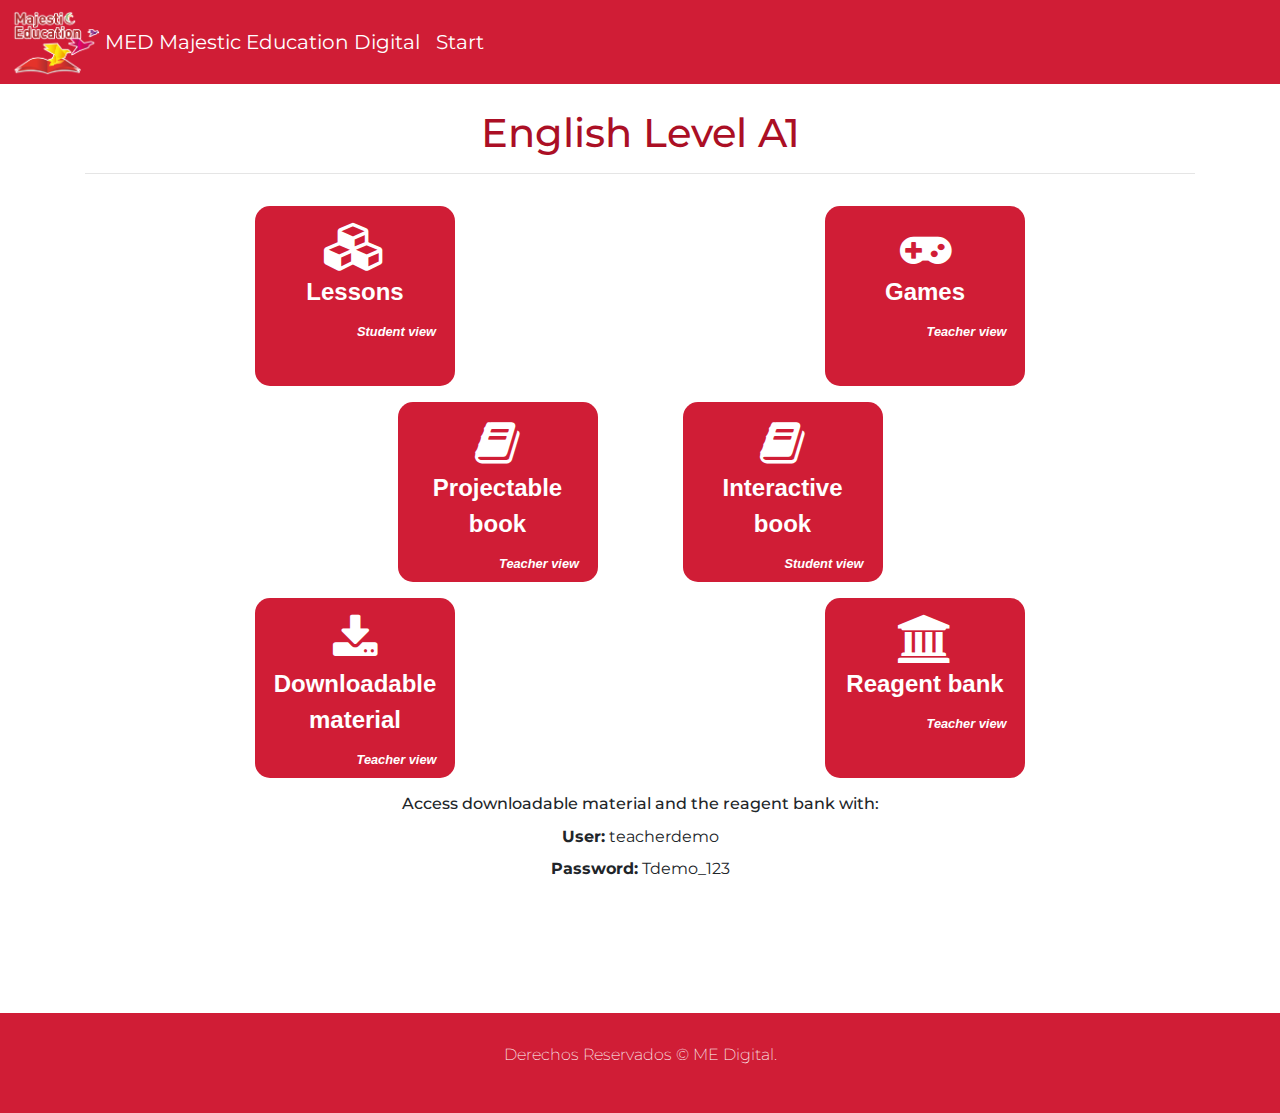
<file: index.html>
<!DOCTYPE html>
<html lang="en">
    <head>
        <meta charset="UTF-8">
        <title>ME Digital</title>
        <link rel="stylesheet" href="https://stackpath.bootstrapcdn.com/bootstrap/4.3.1/css/bootstrap.min.css" integrity="sha384-ggOyR0iXCbMQv3Xipma34MD+dH/1fQ784/j6cY/iJTQUOhcWr7x9JvoRxT2MZw1T" crossorigin="anonymous">
        <link rel="stylesheet" href="https://cdnjs.cloudflare.com/ajax/libs/font-awesome/4.7.0/css/font-awesome.min.css">
        <link rel="stylesheet" href="main.css">
    </head>
    <body>
        <div class="menu">
			<a style="color: white" href="https://majesticeducacion.com.mx/" class="navbar-brand">
                <img id="logoMajestic" src="games/images/majestic-education.png" alt=""> MED Majestic Education Digital
                <a class="navbar-brand" href="http://majesticeducationdigital.com/interactive/start/">Start</a>
			</a>
        </div>
        <div class="container text-center">
            <h1 class="titleH1">English Level A1</h1>
            <hr>

            <div class="row text-center">
                <div class="col-md-6">
                    <a id="btnAction" class="btn" href="https://agile-falls-41189.herokuapp.com/">
                        <i class="fa fa-cubes"></i><br>Lessons
                        <label class="text-right">Student view</label>
                    </a>
                </div>
                <div class="col-md-6">
                    <a id="btnAction" class="btn" href="games/index.html">
                        <i class="fa fa-gamepad"></i><br>Games
                        <label class="text-right">Teacher view</label>
                    </a>
                </div>
            </div>
            <div class="row">
                <div class="col-md-3"></div>
                <div class="col-md">
                    <a id="btnAction" class="btn" href="http://majesticeducation-ebook.herokuapp.com/providers/book/take-up-english-1-pro-20-22">
                        <i class="fa fa-book"></i><br> Projectable book
                        <label class="text-right">Teacher view</label>
                    </a>
                </div>
                <div class="col-md">
                    <a id="btnAction" class="btn" href="interactive-book.html">
                        <i class="fa fa-book"></i><br> Interactive book
                        <label class="text-right">Student view</label>
                    </a>
                    <!-- <a id="btnAction" class="btn" href="http://majesticeducationdigital.com/e-book/e-book-student">
                        <i class="fa fa-book"></i><br> Interactive book
                        <label class="text-right">Student view</label>
                    </a> -->
                </div>
                <div class="col-md-3"></div>
            </div>
            <div class="row text-center">
                <div class="col-md-6">
                    <a id="btnAction" class="btn" href="https://majesticeducationdigital.com/moodle/login/index.php">
                        <i class="fa fa-download"></i><br> Downloadable material
                        <label class="text-right">Teacher view</label>
                    </a>
                </div>
                <div class="col-md-6">
                    <a id="btnAction" class="btn" href="http://generate-exam-demo.herokuapp.com/login">
                        <i class="fa fa-bank"></i><br> Reagent bank
                        <label class="text-right">Teacher view</label>
                    </a>
                </div>
            </div>
            <div class="text-center">
                <h6 class="text-center mt-3">Access downloadable material and the reagent bank with:</h6>
                <p style="font-size: 1rem;">
                    <b>User:</b> teacherdemo <br>
                    <b>Password:</b> Tdemo_123
                </p>
            </div>
        </div>
    </body>
    <footer class="classFooter">
        <p>Derechos Reservados © <a id="linkA" href="https://majesticeducacion.com.mx/">ME Digital</a>.</p>
    </footer>
</html>
</file>
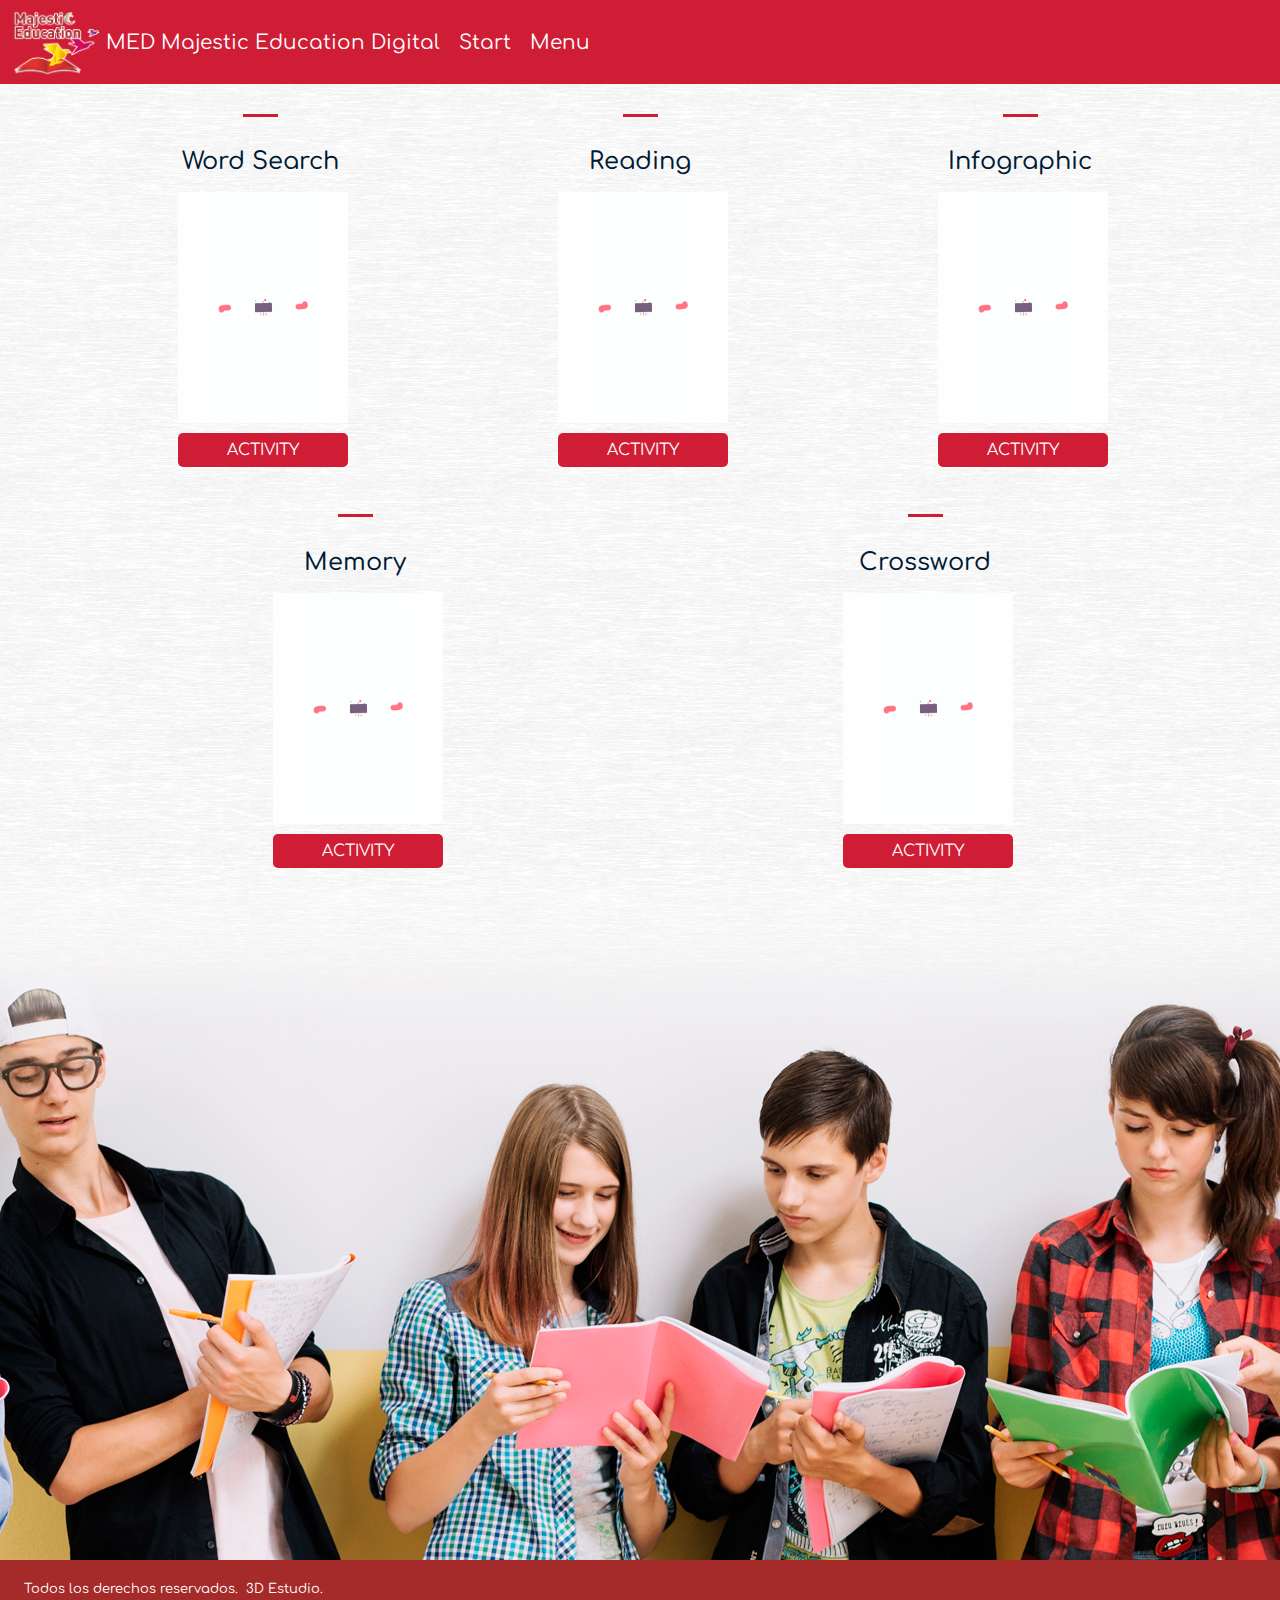
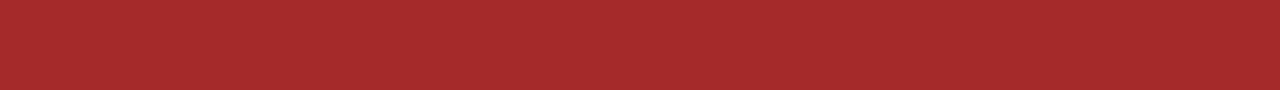
<file: games/index.html>
<!DOCTYPE html>
<html lang="en">
	<head>
		<!-- Required meta tags -->
		<meta charset="utf-8">
		<meta name="viewport" content="width=device-width, initial-scale=1, shrink-to-fit=no">
	
		<!-- Bootstrap CSS -->
		<link rel="stylesheet" href="set/css/bootstrap.css">
		<link rel="stylesheet" href="css/main.css">
		<link href="https://fonts.googleapis.com/css?family=Comfortaa" rel="stylesheet">
		<link rel="stylesheet" href="https://cdnjs.cloudflare.com/ajax/libs/font-awesome/4.7.0/css/font-awesome.min.css">
        <title>ME Digital</title>
	</head>
	
	<body style="background-image: url(images/engli.png)">
		<div class="menu">
			<a href="https://majesticeducacion.com.mx/" class="navbar-brand">
                <img id="logoMajestic" src="images/majestic-education.png" alt=""> MED Majestic Education Digital
			</a>
			<a class="navbar-brand" href="http://majesticeducationdigital.com/interactive/start/">Start</a>
			<a class="navbar-brand" href="../index.html">Menu</a>
		</div>
	
		<!-- Menú  -->
		<div class="container">
		  <div class="row">
			<div class="col-sm">
				<div class="box01">
				  <div class="line"></div>
				  <h4>Word Search</h4>
				  <a class="btn" href="set/soup1.html"><img src="set/images/book.gif" alt="">
				  <div class="box01_bottom">Activity</div></a>
				</div>
			</div>
			<div class="col-sm">
				<div class="box01">
					<div class="line"></div>
					<h4>Reading</h4>
					<a class="btn" href="set/reading2.html"><img src="set/images/book.gif" alt="">
					<div class="box01_bottom">Activity</div></a>
				  </div>
			</div> 
			<div class="col-sm">
				<div class="box01">
					<div class="line"></div>
					<h4>Infographic</h4>
					<a class="btn" href="set/infographics3.html"><img src="set/images/book.gif" alt="">
					<div class="box01_bottom">Activity</div></a>
				  </div>
			</div>
		  </div>
		</div>
	
		<div class="container">
		  <div class="row">
			<div class="col-sm-6">
				<div class="box01">
				  <div class="line"></div>
				  <h4>Memory</h4>
				  <a class="btn" href="set/memory4.html"><img src="set/images/book.gif" alt="">
				  <div class="box01_bottom">Activity</div></a>
				</div>
			</div>
			<div class="col-sm-6">
				<div class="box01">
					<div class="line"></div>
					<h4>Crossword</h4>
					<a class="btn" href="set/crossword1.html"><img src="set/images/book.gif" alt="">
					<div class="box01_bottom">Activity</div></a>
				  </div>
			</div>
		  </div>
		</div>
	
		<section style="padding-bottom: 675px;background: no-repeat url(set/images/ninos.png) bottom center;width: 100%;"></section>
	
		<div class="card">
		  <div class="card-body">
			<span class="copyright-year"></span><span>&nbsp;</span>Todos los derechos reservados. &nbsp;</span><a style="color: white;" href="https://www.3d-estudio.com.mx">3D Estudio.</a></span>
		  </div>
		</div>
	
		<!-- Optional JavaScript -->
		<!-- jQuery first, then Popper.js, then Bootstrap JS -->
		<script src="https://code.jquery.com/jquery-3.3.1.slim.min.js" integrity="sha384-q8i/X+965DzO0rT7abK41JStQIAqVgRVzpbzo5smXKp4YfRvH+8abtTE1Pi6jizo" crossorigin="anonymous"></script>
		<script src="https://cdnjs.cloudflare.com/ajax/libs/popper.js/1.14.7/umd/popper.min.js" integrity="sha384-UO2eT0CpHqdSJQ6hJty5KVphtPhzWj9WO1clHTMGa3JDZwrnQq4sF86dIHNDz0W1" crossorigin="anonymous"></script>
		<script src="https://stackpath.bootstrapcdn.com/bootstrap/4.3.1/js/bootstrap.min.js" integrity="sha384-JjSmVgyd0p3pXB1rRibZUAYoIIy6OrQ6VrjIEaFf/nJGzIxFDsf4x0xIM+B07jRM" crossorigin="anonymous"></script>
	  </body>
</html>
</file>
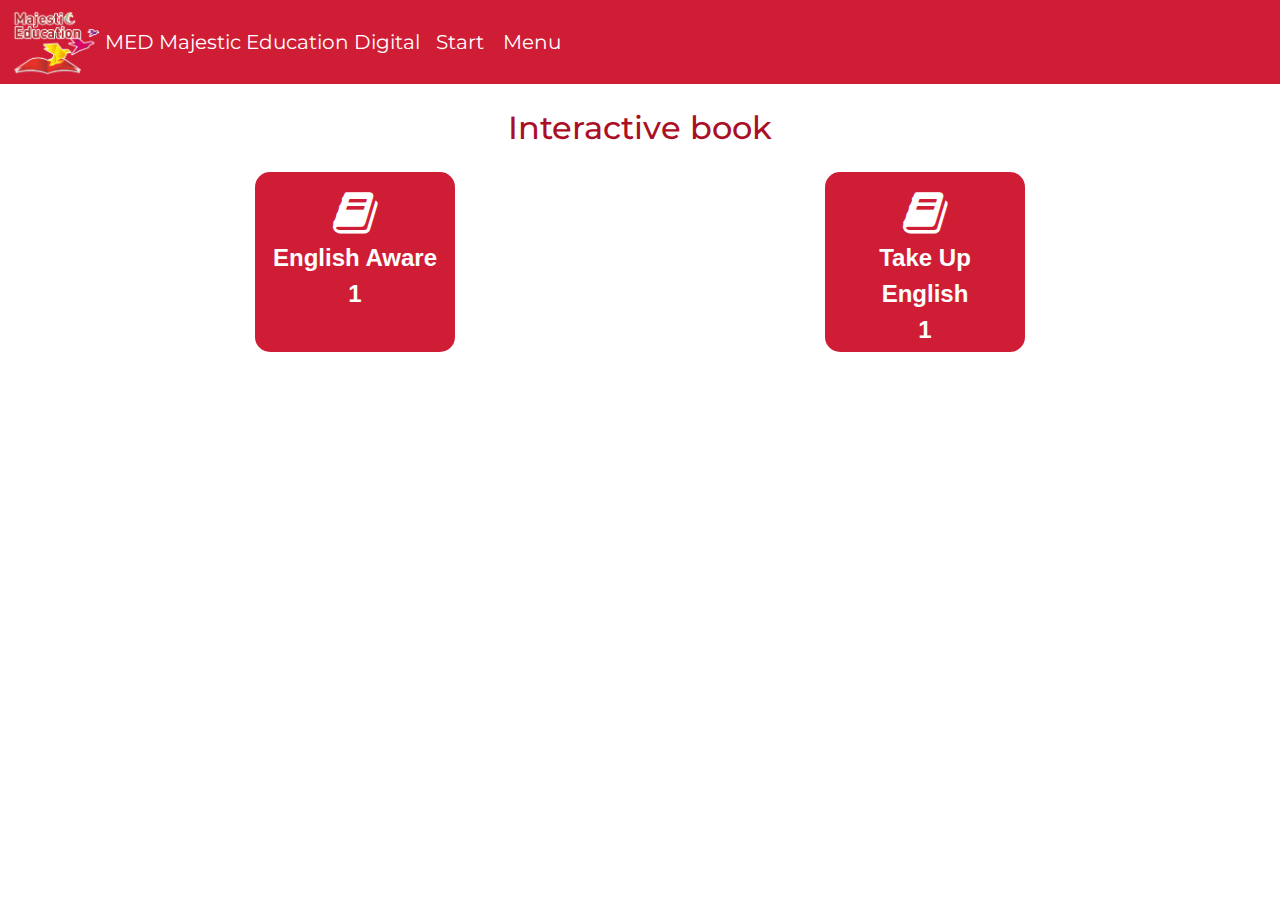
<file: interactive-book.html>
<!DOCTYPE html>
<html lang="en">
    <head>
        <meta charset="UTF-8">
        <title>ME Digital</title>
        <link rel="stylesheet" href="https://stackpath.bootstrapcdn.com/bootstrap/4.3.1/css/bootstrap.min.css" integrity="sha384-ggOyR0iXCbMQv3Xipma34MD+dH/1fQ784/j6cY/iJTQUOhcWr7x9JvoRxT2MZw1T" crossorigin="anonymous">
        <link rel="stylesheet" href="https://cdnjs.cloudflare.com/ajax/libs/font-awesome/4.7.0/css/font-awesome.min.css">
        <link rel="stylesheet" href="main.css">
    </head>
    <body>
        <div class="menu">
			<a style="color: white" href="https://majesticeducacion.com.mx/" class="navbar-brand">
                <img id="logoMajestic" src="games/images/majestic-education.png" alt=""> MED Majestic Education Digital
                <a class="navbar-brand" href="http://majesticeducationdigital.com/interactive/start/">Start</a>
                <a class="navbar-brand" href="index.html">Menu</a>
			</a>
        </div>
        <div class="container text-center">
            <h2 style="color: #ab0f25">Interactive book</h2>
            <div class="row">
                <div class="col-md-6">
                    <a id="btnAction" class="btn" href="http://majesticeducationdigital.com/e-book/demo-english-aware-1">
                        <i class="fa fa-book"></i><br>English Aware<br>1
                    </a>
                </div>
                <div class="col-md-6">
                    <a id="btnAction" class="btn" href="http://majesticeducationdigital.com/e-book/take-up-1/">
                        <i class="fa fa-book"></i><br>Take Up English<br>1
                    </a>
                </div>
            </div>
        </div>
    </body>
    <!-- <footer class="classFooter">
        <p>Derechos Reservados © <a id="linkA" href="https://majesticeducacion.com.mx/">ME Digital</a>.</p>
    </footer> -->
</html>
</file>
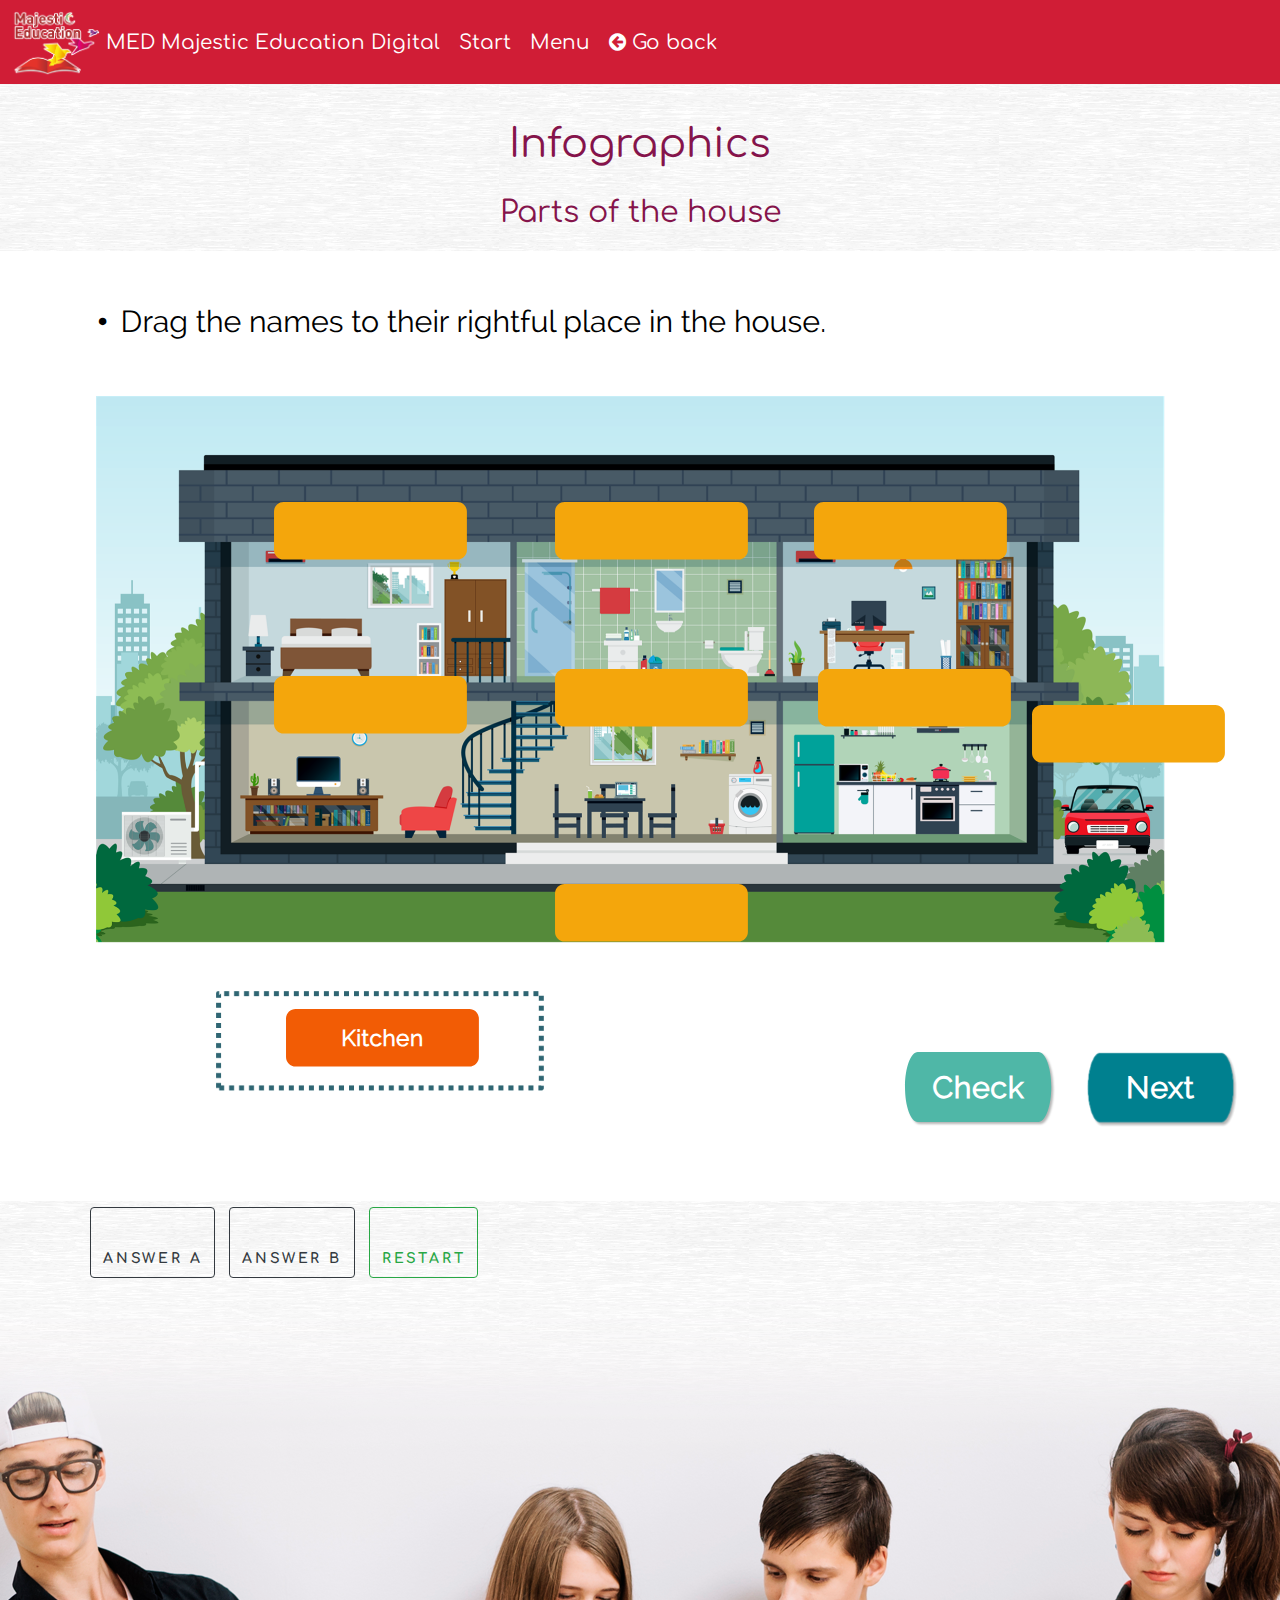
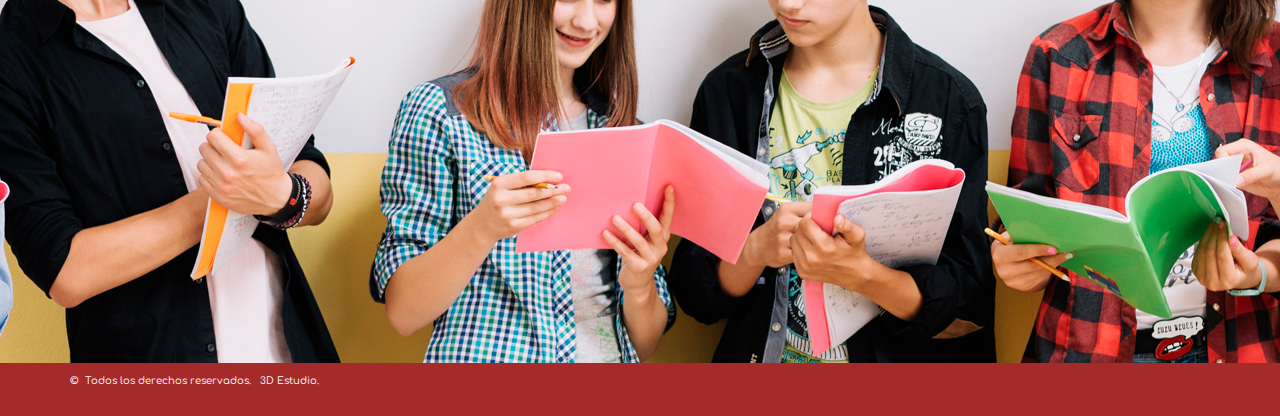
<file: games/set/infographics3.html>
<!DOCTYPE html>
<html>
    <head>
        <title>ME Digital</title>
        <meta charset="utf-8">
        <meta http-equiv="X-UA-Compatible" content="IE=edge,chrome=1">
        <meta name="viewport" content="width=device-width, initial-scale=1">
        <link href="css/bootstrap.css" rel="stylesheet">
        <link rel="stylesheet" href="css/style.css">
        <link href="https://fonts.googleapis.com/css?family=Comfortaa" rel="stylesheet">
        <link rel="stylesheet" href="https://use.fontawesome.com/releases/v5.8.1/css/all.css" integrity="sha384-50oBUHEmvpQ+1lW4y57PTFmhCaXp0ML5d60M1M7uH2+nqUivzIebhndOJK28anvf" crossorigin="anonymous">
        <link rel="stylesheet" href="https://cdnjs.cloudflare.com/ajax/libs/font-awesome/4.7.0/css/font-awesome.min.css">
        <style>
            .menu   {
                background-color: #D01D36;
                color: white;
                padding-top: 5px;
                padding-left: 10px;
                padding-right: 10px;
                padding-bottom: 2px;
                width: 100%;
                font-size: 10px;
            }
            /* Extra small devices (phones, 600px and down) */
            @media only screen and (max-width: 600px) {
                .responsive{
                    height: 390px;
                }
            } 

            /* Small devices (portrait tablets and large phones, 600px and up) */
            @media only screen and (min-width: 600px) {
                .responsive{
                    height: 550px;
                }
            } 

            /* Medium devices (landscape tablets, 768px and up) */
            @media only screen and (min-width: 768px) {
                .responsive{
                    height: 750px;
                }
            } 

            /* Large devices (laptops/desktops, 992px and up) */
            @media only screen and (min-width: 992px) {
                .responsive{
                    height: 750px;
                }
            } 

            /* Extra large devices (large laptops and desktops, 1200px and up) */
            @media only screen and (min-width: 1200px) {
                .responsive{
                    height: 950px;
                }
            }
        </style>
    </head>
    <body style="background-image: url(images/engli.png)">
        <!-- Barra de Navegación -->
        <div class="menu">
            <a href="https://majesticeducacion.com.mx/" class="navbar-brand">
                <img id="logoMajestic" src="../images/majestic-education.png" alt=""> MED Majestic Education Digital
            </a>
            <a class="navbar-brand" href="http://majesticeducationdigital.com/interactive/start/">Start</a>
            <a class="navbar-brand" href="../../index.html">Menu</a>
            <a class="navbar-brand" href="../index.html"><i class="fa fa-arrow-circle-left"></i> Go back</a>
        </div>
        <!-- Información  -->
        <div class="container">
            <div style="margin-top: 30px;">
                <div class="brand col" align="center">
                    <p class="hidden-xs" style="font-family: 'Comfortaa', cursive;font-size: 40px; color: #85144b;">Infographics</p>
                    <p class="hidden-xs" style="font-family: 'Comfortaa', cursive;font-size: 30px; color: #85144b;">Parts of the house</p>
                </div>
            </div>
        </div>
        <!-- Aqui interactivo  -->
        <iframe frameborder="0" allowtransparency="true" class="responsive" src="info3/story.html" width="100%"></iframe>
        <!-- Aqui interactivo  -->
        <div class="container-fluid" style="padding-bottom: 675px;background: no-repeat url(images/ninos.png) bottom center;width: 100%;">
            <div class="container">
                <div class="btn-group-sm mx-auto">
                    <!-- Con este boton se veran las respuestas  -->
                    <a href="respuestas/info3a.pdf" target="_blank">
                        <button type="button" class="btn btn-outline-dark">Answer A</button>
                    </a>
                    <a href="respuestas/info3b.pdf" target="_blank">
                        <button type="button" class="btn btn-outline-dark">Answer B</button>
                    </a>
                    <a href="infographics3.html">
                        <button type="button" class="btn btn-outline-success">Restart</button>
                    </a>
                </div>
            </div>
        </div>

        <footer style="background-color: brown; padding-top: 10px;">
            <div class="container">
                <div class="row">
                    <p style="color: white; font-size: 10px;">
                        <span>&copy;&nbsp;
                            <span class="copyright-year"></span>
                            Todos los derechos reservados. &nbsp;
                        </span>
                        <a style="color: white; font-size: 10px;" href="https://www.3d-estudio.com.mx">3D Estudio.</a>
                    </p>
                </div>
            </div>
        </footer>
    </body>
</html>
</file>
<file: main.css>
@import url('https://fonts.googleapis.com/css?family=Lato:300,300i,400,400i,700,900|Montserrat:300,300i,400,400i,500,500i,700,700i|Open+Sans:300,400,400i,700&display=swap');
:root{
    /* Fuentes */
    --fuenteMontAlt: 'Montserrat Alternates', sans-serif;;
    --fuenteMontserrat: 'Montserrat', sans-serif;
    /** Colores */
    --blanco:#ffffff;
    --amarilloF:#f2991f;
    --rojoObscuro: #D01D36;
    --darkRed: #ab0f25;
}
body{
    font-family: var(--fuenteMontserrat);
    font-size: 1.2rem;
    line-height: 2;
    background-color: var(--blanco);
}
.menu   {
    background-color: var(--rojoObscuro);
    padding-top: 5px;
    padding-left: 10px;
    padding-right: 10px;
    padding-bottom: 2px;
    width: 100%;
    font-size: 10px;
}
.navbar-brand{
    color: var(--blanco);
}
.container {
    padding-top:2%;
}
#btnAction {
    margin-top:1rem;
    font-family: var(--fuenteMontAlt);
    background-color: var(--rojoObscuro);
    width: 200px;
    height: 180px;
    color:var(--blanco);
    padding: 1rem;
    font-size: 1.5rem;
    font-weight: 700;
    border-radius:15px;
}
#btnAction i{
    font-size: 3rem;
}
#btnAction label {
    font-size: 0.8rem;
    margin-left: 50%;
    font-style: oblique;
}
#btnAction:hover {
    color:var(--rojoObscuro);
    background-color: var(--blanco);
    border-color: var(--rojoObscuro);
}
#logoMajestic {
    width: 90px;
}
.navbar-brand:hover {
    color: var(--blanco);
}
.classFooter{
    height: 100px;
    width: 100%;
    /* position: absolute; */
    color:var(--blanco);
    font-size: 1rem;
    font-weight: 200;
    background-color: var(--rojoObscuro);
    bottom: 0;
    margin-top: 10%;
    text-align: center;
    padding-top: 2%;
}

#linkA { text-decoration: none; color: var(--blanco); }
#linkA:visited { text-decoration: none; }
#linkA:hover { text-decoration: underline; }
#linkA:active { text-decoration: underline; }


.titleH1 {
    color: var(--darkRed);
}
</file>
<file: games/css/main.css>
:root{
    /* Fuentes */
    --fuenteMontAlt: 'Montserrat Alternates', sans-serif;;
    --fuenteMontserrat: 'Montserrat', sans-serif;
    /** Colores */
    --blanco:#ffffff;
    --amarilloF:#f2991f;
    --rojoObscuro: #D01D36;
}
.menu   {
    background-color: var(--rojoObscuro);
    color: var(--blanco);
    padding-top: 5px;
    padding-left: 10px;
    padding-right: 10px;
    padding-bottom: 2px;
    width: 100%;
    font-size: 10px;
}
#logoMajestic {
    width: 90px;
}
.navbar-brand {
    color: var(--blanco);
}
.navbar-brand:hover {
    color: var(--blanco);
}

footer{
    height: 160px;
    width: 100%;
    position:inherit ;
    margin-bottom: 0px;
    font-family: var(--fuenteMontserrat);
    color:var(--blanco);
    font-size: 1.2rem;
    font-weight: 300;
    background-color: var(--rojoObscuro);
    margin-top: 10%;
}

.box01 {
    margin-left: auto;
    margin-right: auto;
    text-align: center;
    width: 200px;
    }
.box01 img {
    margin-left: auto;
    margin-right: auto;
    text-align: center;
    width: 170px;
    }
.box01_bottom {
    position: relative;
    background: var(--rojoObscuro);
    z-index: 5;
    width: 170px;
    margin-top: 10px;
    color: var(--blanco);
    text-transform: uppercase;
    padding: 5px;
    border-radius: 5px;
    }
.box01 .line {
    background: var(--rojoObscuro);
    margin: 30px 0 25px;
    display: inline-block;
    }
.line {
    display: block;
    width: 35px;
    height: 3px;
    margin: 15px 0;
    background: var(--blanco);
    }
#contai{
    padding-top: -600px;
}
</file>
<file: games/set/css/style.css>
/*========================================================
                      Main Styles
=========================================================*/

.container {
    margin-left: auto !important;
    margin-right: auto !important;
}

body {
    background: url('../images/engli.png');
}

img {
    height: auto;
}

h2 {
    padding-top: 73px;
    margin-bottom: 30px;
    font-family: 'Comfortaa', cursive;
    text-transform: uppercase;
    font-weight: 700;
    font-size: 36px;
    line-height: 42px;
    letter-spacing: 3px;
}

h2:before {
    content: '';
    display: block;
    width: 26px;
    height: 3px;
    margin-bottom: 20px;
    background: #fff;
}

h3 {
    font-family: 'Comfortaa', cursive;
    text-transform: uppercase;
    font-weight: 400;
    font-size: 36px;
    line-height: 42px;
    padding-top: 25px;
    margin-bottom: 30px;
}

@media (max-width: 1199px) {
    h3 {
        font-size: 24px;
        line-height: 34px;
    }
}

h4 {
    font-family: 'Comfortaa', cursive;
    text-transform: uppercase;
    font-weight: 700;
    font-size: 18px;
    line-height: 24px;
    letter-spacing: 1.8px;
}

h5 {
    margin-bottom: 10px;
    font-family: 'Comfortaa', cursive;
    font-weight: 700;
    font-size: 14px;
    line-height: 18px;
    letter-spacing: 2px;
}

h2 a:hover,
h3 a:hover,
h4 a:hover,
h5 a:hover {
    color: #f2b950;
}

a:hover,
ul a:hover {
    text-decoration: underline;
}

ul .fa {
    font-family: 'Comfortaa', cursive;
}

time {
    display: block;
}

a {
    font: inherit;
    color: inherit;
    text-decoration: none;
    -moz-transition: 0.3s;
    -o-transition: 0.3s;
    -webkit-transition: 0.3s;
    transition: 0.3s;
}

a:focus {
    outline: none;
}

a[href^="tel:"],
a[href^="callto:"] {
    color: inherit;
    text-decoration: none;
}

strong {
    font-weight: 700;
}

.fa {
    line-height: inherit;
}

[class*='fa-']:before {
    font-weight: 400;
    font-family: 'FontAwesome';
}

.page {
    overflow: hidden;
    min-height: 500px;
}

.lt-ie9 .page {
    min-width: 1200px;
}

/*=======================================================
                       Main Layout
=========================================================*/
/*=======================================================
                        Components
=========================================================*/

/*==================     Brand     ======================*/

/*==================  Backgrounds  ======================*/

.bg02 {
    background: #d52800;
    color: #23d6e9;
}

.bg02 h2,
.bg02 h5 {
    color: #fff;
}

.bg03 {
    background: #f2b950;
    color: #fff;
}

.bg04 {
    background: #0eb9cb;
    color: #fff;
}

.bg05 {
    background: #fff;
}

.bg05 h2:before {
    background: #d52800;
}

.bg05 .btn {
    color: #d52800;
}

.bg05 .btn:before {
    background: #d52800;
}

.bg-right {
    position: absolute;
    top: 0;
    bottom: 0;
    left: 50%;
    right: 0;
}

@media (max-width: 767px) {
    .bg-right {
        display: none;
    }
}

section,
.container {
    position: relative;
}

.bg-aside {
    position: absolute;
    top: 0;
    left: 50%;
    display: block;
    margin-left: 280px;
    bottom: 0;
    height: 100%;
}

@media (max-width: 1199px) and (min-width: 980px) {
    .bg-aside {
        margin-left: 200px;
    }
}

@media (max-width: 979px) {
    .bg-aside {
        display: none;
    }
}

/*==================    Buttons    ======================*/
.btn {
    display: inline-block;
    outline: none;
    background: none;
    font-family: 'Comfortaa', cursive;
    text-transform: uppercase;
    font-weight: 700;
    font-size: 14px;
    line-height: 24px;
    letter-spacing: 2.8px;
}

.btn:before {
    content: '';
    display: block;
    width: 26px;
    height: 3px;
    margin: 15px 0;
    -moz-transition: 0.3s;
    -o-transition: 0.3s;
    -webkit-transition: 0.3s;
    transition: 0.3s;
}

.btn:hover {
    color: #f2b950;
}

.btn:hover:before {
    background: #f2b950;
}

/*==================      Box      ======================*/
.box01 {
    text-align: center;
    margin-bottom: 15px;
}

.box01 img {
    width: 250px;
}

.box01 {
    display: inline-block;
}

.box01_bottom {
    position: relative;
    background: #d52800;
    z-index: 5;
    width: 250px;
    margin-left: auto;
    margin-right: auto;
}

.box01_bottom:after {
    content: '';
    width: 0;
    height: 0;
    border-style: solid;
    border-width: 13px 13px 0 13px;
    border-color: #d52800 transparent transparent transparent;
    position: absolute;
    top: 100%;
    left: 50%;
    margin-left: auto;
    margin-right: auto;
}

.box01_bottom:hover .box01_info {
    display: block;
}

.box01_bottom:hover:after {
    display: none;
}

.box01 .btn {
    margin: 12px 0 7px;
}

.box01 .btn:before {
    display: none;
}

.box01_info {
    display: none;
    position: absolute;
    top: 100%;
    left: 0;
    background: #d52800;
    color: #fff;
    width: 250px;
}

.box01_info p {
    padding: 0 30px 35px;
}

@media (min-width: 768px) {
    [class*="grid_"].ml0 {
        margin-left: 0;
        padding-left: 30px;
    }
}

@media (min-width: 768px) and (max-width: 1199px) and (min-width: 768px) {
    [class*="grid_"].ml0 {
        padding-left: 20px;
    }
}

.box02 {
    position: relative;
    padding: 20px 30px 50px;
}

.box02_top {
    display: none;
    position: absolute;
    top: -55px;
    left: 0;
    right: 0;
    padding: 35px 30px 10px;
}

.box02 a {
    display: block;
}

.box02 a:hover .box02_top {
    display: block;
}

.box02 .bg02 .num:after {
    background: #23d6e9;
}

.box03 {
    position: relative;
}

.box03 .img_cover {
    position: absolute;
    top: 0;
    left: 0;
    right: 0;
    bottom: 0;
    text-align: center;
    opacity: 1;
    -moz-transition: 0.3s;
    -o-transition: 0.3s;
    -webkit-transition: 0.3s;
    transition: 0.3s;
}

.lt-ie9 .box03 .img_cover {
    filter: alpha(opacity=100);
}

.box03 .img_cover .cover_bg {
    background: #d52800;
    opacity: 0.7;
    position: absolute;
    top: 0;
    left: 0;
    right: 0;
    bottom: 0;
}

.lt-ie9 .box03 .img_cover .cover_bg {
    filter: alpha(opacity=70);
}

.box03 .img_cover .cover_text {
    position: relative;
    display: inline-block;
    vertical-align: middle;
    width: 95%;
}

.box03 .img_cover .helper {
    display: inline-block;
    vertical-align: middle;
    height: 100%;
    width: 0px;
}

.box03 a {
    display: block;
    height: 100%;
    position: relative;
    color: #fff;
}

.box03 a:hover .img_cover {
    opacity: 0;
}

.lt-ie9 .box03 a:hover .img_cover {
    filter: alpha(opacity=0);
}

.box03 + .box03 {
    margin-top: 30px;
}

.box03 h5 {
    margin: 0;
    padding: 0;
}

.box04 {
    margin-bottom: 40px;
}

.box04:before,
.box04:after {
    content: " ";
    display: table;
}

.box04:after {
    clear: both;
}

.box04_aside {
    float: left;
    margin-right: 30px;
}

@media (max-width: 479px) {
    .box04_aside {
        float: none;
        margin-right: 0;
        margin-bottom: 20px;
    }
}

.box04_cnt__no-flow {
    overflow: hidden;
}

.box04_cnt {
    padding-top: 25px;
}

.box04 .fa {
    font-size: 60px;
    line-height: 65px;
}

.box05 {
    margin-bottom: 30px;
}

.box05_cnt {
    background: #d52800;
    color: #fff;
    text-align: center;
    padding: 25px;
}

/*========================   Menu   ==========================*/
.sf-menu {
    display: inline-block;
}

.sf-menu:before,
.sf-menu:after {
    content: " ";
    display: table;
}

.sf-menu:after {
    clear: both;
}

.sf-menu > li {
    position: relative;
    float: left;
}

.sf-menu > li + li {
    margin-left: 0;
}

.sf-menu a {
    display: block;
    font-family: 'Comfortaa', cursive;
    font-size: 14px;
    line-height: 20px;
    font-weight: 700;
    text-transform: uppercase;
}

.sf-menu a:hover {
    text-decoration: none;
}

.sf-menu > li > a {
    color: #FFF;
    padding: 25px 40px 24px;
    color: #D42A00;
}

@media (max-width: 979px) and (min-width: 768px) {
    .sf-menu > li > a {
        padding-left: 35px;
        padding-right: 35px;
    }
}

.sf-menu > li.sfHover > a,
.sf-menu > li > a:hover {
    color: #fff;
    background: #ac4447;
}

.sf-menu > li.active > a {
    color: #fff;
    background: #ac4447;
}

.sf-menu ul {
    display: none;
    position: absolute;
    top: 100%;
    width: 225px;
    margin-top: 0;
    padding: 10px 0 10px;
    background: #25838e;
    z-index: 2;
    text-align: left;
    -moz-box-sizing: border-box;
    -webkit-box-sizing: border-box;
    box-sizing: border-box;
}

.sf-menu ul > li > a {
    color: #FFF;
    padding: 5px 20px 5px 55px;
}

@media (max-width: 979px) and (min-width: 768px) {
    .sf-menu ul > li > a {
        padding-left: 35px;
    }
}

.sf-menu ul > li.sfHover > a,
.sf-menu ul > li > a:hover {
    color: #25838e;
    background: #fff;
}

.sf-menu ul ul {
    position: static;
    top: 100%;
    width: auto;
    margin-top: 0;
    padding: 0;
    z-index: 4;
}

.sf-menu ul ul > li > a {
    color: #FFF;
    padding: 5px 20px 5px 75px;
}

@media (max-width: 979px) and (min-width: 768px) {
    .sf-menu ul ul > li > a {
        padding-left: 55px;
    }
}

.sf-menu ul ul > li.sfHover > a,
.sf-menu ul ul > li > a:hover {
    background: #176f79;
    color: #fff;
}

.sf-menu > li > .sf-with-ul {
    position: relative;
}

.sf-menu > li > .sf-with-ul:before {
    position: absolute;
    left: 50%;
    top: 62%;
    margin-left: -6px;
    content: '\f0d7';
    font: 400 12px/12px 'FontAwesome';
}

@media (max-width: 767px) {
    .sf-menu {
        display: none;
    }
}

/*==================  Select Menu  ======================*/
.select-menu {
    position: relative;
    display: none;
    margin: 30px auto;
    border: 1px solid #d52800;
    overflow: hidden;
}

.select-menu .select {
    width: 440px;
    height: 30px;
    color: #585858;
    background-color: transparent;
    font: 400 15px 'Roboto', sans-serif;
    line-height: 30px;
    border: none;
    border-radius: 0;
    box-shadow: none;
    outline: none;
    -webkit-appearance: none;
}

.select-menu .select::-ms-expand {
    display: none;
}

@media (max-width: 767px) {
    .select-menu {
        display: block;
    }
}

@media (max-width: 479px) {
    .select-menu {
        width: 270px;
    }

    .select-menu .select {
        width: 290px;
    }
}

/*==================  Stuck menu  ======================*/
.stuck_container {
    background: #ffffff;
    margin-bottom: 15px;
}

.isStuck {
    background: #ffffff;
    z-index: 999;
    border-bottom: 1px solid #e7e7e7;
}

@media only screen and (max-width: 979px) {
    .isStuck {
        display: none !important;
    }
}

/*==================     ToTop     ======================*/
.toTop {
    font-size: 40px;
    line-height: 40px;
    color: #1a9da9;
    position: fixed;
    right: 66px;
    bottom: 180px;
    display: none;
    overflow: hidden;
    text-align: center;
    text-decoration: none;
    z-index: 20;
}

.toTop:hover {
    color: #f2b950;
    text-decoration: none;
}

@media only screen and (max-width: 1399px) {
    .toTop {
        display: none !important;
    }
}

/*==================   Thumbnail    ======================*/
.thumb {
    display: block;
    position: relative;
    overflow: hidden;
}

.thumb img {
    width: 100%;
    height: auto;
    -moz-transition: 0.5s all ease;
    -o-transition: 0.5s all ease;
    -webkit-transition: 0.5s all ease;
    transition: 0.5s all ease;
}

.thumb_overlay {
    position: absolute;
    left: 0;
    top: 0;
    right: 0;
    bottom: 0;
    opacity: 0;
    -moz-transition: 0.3s all ease;
    -o-transition: 0.3s all ease;
    -webkit-transition: 0.3s all ease;
    transition: 0.3s all ease;
    color: #ffffff;
    background: transparent;
}

.thumb_overlay:before {
    content: '\f065';
    position: absolute;
    top: 50%;
    left: 0;
    right: 0;
    font: 400 30px 'FontAwesome';
    line-height: 30px;
    margin-top: -15px;
    text-align: center;
}

.lt-ie9 .thumb_overlay:before {
    display: none;
}

.thumb:hover .thumb_overlay {
    opacity: 1;
    background: rgba(0, 0, 0, 0.5);
}

.lt-ie9 .thumb:hover .thumb_overlay {
    background: none;
    -ms-filter: progid:DXImageTransform.Microsoft.gradient(startColorstr='#80000000', endColorstr='#80000000');
    filter: progid:DXImageTransform.Microsoft.gradient(startColorstr='#80000000', endColorstr='#80000000');
    zoom: 1;
}

.lt-ie9 .thumb:hover .thumb_overlay:before {
    display: block;
}

.thumb:hover img {
    -moz-transform: scale(1.2);
    -ms-transform: scale(1.2);
    -o-transform: scale(1.2);
    -webkit-transform: scale(1.2);
    transform: scale(1.2);
}

/*========================================================
                     HEADER  Section
=========================================================*/
header {
    background: transparent;
    text-align: center;
}

header .navbar-default {
    background-color: transparent;
    border-color: transparent;
    border: 0;
    margin: 0;
}

header .navbar-default .navbar-nav a {
    padding: 25px 40px;
    color: #D42A00;
    font-family: 'Comfortaa', cursive;
    font-size: 14px;
    line-height: 20px;
    font-weight: 700;
    text-transform: uppercase;
}

header .navbar-default .navbar-brand {
    font-family: 'Comfortaa', cursive;
    font-size: 16px;
    color: #85144b;
}

header .navbar-default .navbar-nav .active a, header .navbar-default a:hover {
    color: #fff !important;
    background: #ac4447 !important;
}

@media (min-width: 768px) {
    header .navbar-nav {
        float: none;
    }

    header .nav.navbar-nav {
        display: flex;
        justify-content: center;
        flex-wrap: wrap;
    }
}

@media (max-width: 769px) {
    .container {
        width: 100%;
    }

    header .navbar-default .navbar-nav a {
        padding: 15px 20px;
    }
}

@media (max-width: 1201px) {
    header .navbar-default .navbar-nav a {
        font-size: 14px;
        padding: 18px 20px;
    }
}

/*========================================================
                     CONTENT  Section
=========================================================*/
main {
    display: block;
    background: transparent;
}

.primary {
    color: #f2b950;
}

.social-list {
    display: block;
    width: 100%;
}

.social-list:before,
.social-list:after {
    content: " ";
    display: table;
}

.social-list:after {
    clear: both;
}

.social-list li {
    display: block;
    float: left;
    width: 33.3333%;
    padding: 15px 0;
}

.social-list li:first-child {
    background: #fff;
    color: #d52800;
}

.social-list li:nth-child(2) {
    background: #0eb9cb;
    color: #fff;
}

.social-list li:last-child {
    background: #036973;
    color: #0eb9cb;
    float: right;
}

.social-list li a:hover {
    color: #f2b950;
}

.social-list li .fa {
    font-size: 24px;
}

.addr01 {
    font-family: 'Comfortaa', cursive;
    color: #f2b950;
    text-transform: uppercase;
    font-weight: 700;
    font-size: 14px;
    line-height: 18px;
    letter-spacing: 1px;
}

.text01 {
    font-family: 'Comfortaa', cursive;
    font-size: 36px;
    line-height: 40px;
    letter-spacing: 2px;
}

@media (max-width: 1199px) and (min-width: 980px) {
    .text01 {
        font-size: 28px;
    }
}

@media (max-width: 979px) and (min-width: 768px) {
    .text01 {
        font-size: 24px;
        letter-spacing: 0;
    }
}

.mb01 {
    margin-bottom: 40px;
}

.pt01 {
    padding-top: 55px;
}

.mt_img {
    margin-top: 7px;
}

.list01 li {
    position: relative;
    padding-left: 15px;
    margin-bottom: 8px;
}

.list01 li:before {
    content: '\f105';
    position: absolute;
    left: 0;
    top: 0;
    font-size: 14px;
    font-family: 'FontAwesome';
    color: #2dd2e3;
}

.list01 li:last-child {
    margin-bottom: 0;
}

.list01 a {
    color: #2dd2e3;
}

.num {
    font-family: 'Comfortaa', cursive;
    font-weight: 700;
    font-size: 18px;
    line-height: 24px;
}

.num:after {
    content: '';
    display: block;
    width: 26px;
    height: 3px;
    margin: 15px 0;
    background: #fff;
}

.bg_img {
    position: absolute;
    top: 0;
    left: 0;
    bottom: 0;
    width: 675px;
}

.bg_cnt {
    position: relative;
}

.bg_cnt h3 {
    color: #fff;
}

.date {
    color: #f2b950;
    font-family: 'Comfortaa', cursive;
    font-weight: 700;
    font-size: 36px;
    line-height: 40px;
    vertical-align: baseline;
}

.date span {
    font-size: 60px;
    vertical-align: baseline;
}

.link01 {
    color: #f2b950;
    font-family: 'Comfortaa', cursive;
    text-transform: uppercase;
    font-weight: 700;
    font-size: 14px;
    line-height: 20px;
    letter-spacing: 1px;
    vertical-align: baseline;
}

.addr02 {
    margin-top: 5px;
}

.addr02 dt,
.addr02 dd {
    display: inline-block;
}

.addr02 dt {
    min-width: 210px;
}

@media (max-width: 1199px) {
    .addr02 dt {
        min-width: 100px;
    }
}

.terms p {
    margin-bottom: 20px;
}

/*==================      Well     ======================*/
.well01 {
    padding-bottom: 75px;
}

.well02 {
    padding-bottom: 50px;
}

.well03 {
    padding-bottom: 30px;
}
/* HEADER */
.menu   {
    background-color: #D01D36;
    color: white;
    padding-top: 5px;
    padding-left: 10px;
    padding-right: 10px;
    padding-bottom: 2px;
    width: 100%;
    font-size: 10px;
  }
#logoMajestic {
    width: 90px;
}
.navbar-brand:hover {
    color: white;
}

/*========================================================
                     FOOTER  Styles
=========================================================*/
footer {
    background: #D01D36;
    padding-top: 12px;
    padding-bottom: 12px;
}

footer .brand {
    margin-top: 5px;
    margin-bottom: 5px;
}

footer .brand_name {
    color: #0eb9cb;
}

footer .brand_name:after {
    display: none;
}

footer .brand_name span {
    display: block;
}

@media (max-width: 979px) and (min-width: 768px) {
    footer .brand_name span {
        font-size: 46px;
    }
}

footer .copy {
    color: #0eb9cb;
    font-family: 'Comfortaa', cursive;
    text-transform: uppercase;
    font-weight: 700;
    font-size: 14px;
    line-height: 18px;
    letter-spacing: 1px;
}

footer .copy a {
    white-space: nowrap;
}

footer h4 {
    color: #fff;
    margin-bottom: 25px;
}

@media screen and (min-width: 480px) {

    #puzzle {
        border: 2px solid #44a0e1;
        border-radius: 10px;
        color: #333;
        height: auto;
    }

    #puzzle > div {
        margin: 0 auto;
    }

    .puzzleSquare {
        height: 40px;
        width: 40px;
        text-transform: uppercase;
        border: 0;
        font-size: 19px;
    }

    button::-moz-focus-inner {
        border: 0
    }

    #puzzle .selected {
        background-color: #ffcf00
    }

    #puzzle .found {
        background-color: #43a0e0;
    }

    #puzzle .solved {
        background-color: purple;
    }

    #puzzle .complete {
        background-color: #43a0e0
    }

    .wordFound {
        text-decoration: line-through;
        color: gray
    }

}

@media (max-width: 660px) and (orientation: landscape) {

    .container,
    .container-fluid {
        margin-right: auto;
        margin-left: auto;
        -moz-box-sizing: border-box;
        -webkit-box-sizing: border-box;
        box-sizing: border-box;
    }

    .container {
        font-family: Comfortaa, cursive;
        font-size: 16px;
        width: -webkit-fill-available;
        text-align: center;
        margin-left: 5px;
        margin-right: 5px;
    }

    .stuck_container {
        background: #ffffff;
        text-align: left;
    }

    .brand {

    }

}
</file>
